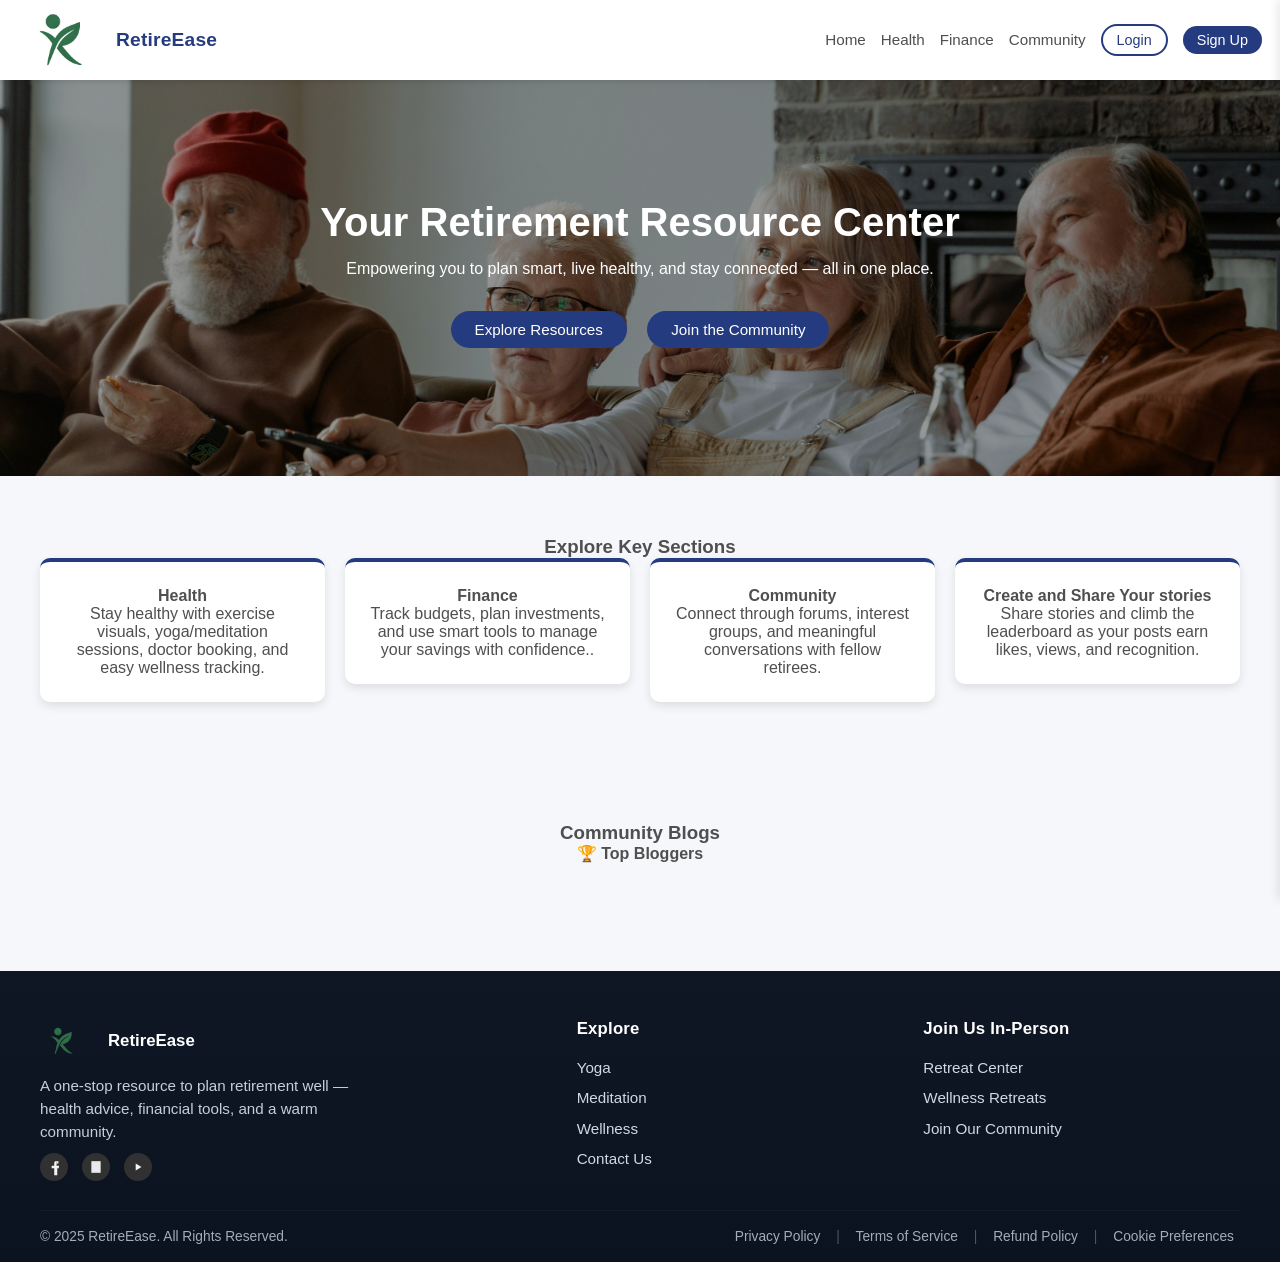
<file: index.html>
<!DOCTYPE html>
<html lang="en">
<head>
  <meta charset="UTF-8" />
  <meta name="viewport" content="width=device-width, initial-scale=1.0" />
  <title>RetireEase |  Retirement Resource Center</title>
  <style>
    :root {
      --primary:#253B80;
      --primary-dark:253B80 ;
      --complementary: #EDB82F;
      --text-dark: #4F4F4F;
      --bg-light: #F5F7FA;
      --footer-bg: #1E3A8A;
      --white: #FFFFFF;
    }

    * {
      margin: 0;
      padding: 0;
      box-sizing: border-box;
      font-family: 'Poppins', sans-serif;
    }

    body {
      background-color: var(--bg-light);
      color: var(--text-dark);
      overflow-x: hidden;
    }
    
   
  
    header {
background-color: var(--white);
      display: flex;
      justify-content: space-between;
      align-items: center;
      padding: 15px 40px;
      position: sticky;
      top: 0;      
      box-shadow: 0 2px 5px rgba(0, 0, 0, 0.1);
      z-index: 1000;
       padding: 12px 18px;
       height:80px;
    }

    header h1 {
      color: var(--primary);
      font-size: 1.6rem;
    }

    .menu-toggle {
      display: none;
      font-size: 1.8rem;
      cursor: pointer;
      color: var(--primary);
      background: none;
      border: none;
    }

    nav ul {
      list-style: none;
      display: flex;
      gap: 15px;
      align-items: center;
    }

    nav ul li a {
      text-decoration: none;
      color: var(--text-dark);
      font-weight: 500;
      transition: color 0.3s;
      font-size: 0.95rem;
    }

    nav ul li a:hover {
      color: var(--primary);
    }

    .btn-login, .btn-signup{
      padding: 6px 14px;
      border-radius: 20px;
      text-decoration: none;
      font-size: 0.9rem;
    }

    .btn-login {
      border: 2px solid var(--primary);
      color: var(--primary);
      transition: 0.3s;
    }

    .btn-login:hover {
      background-color: var(--primary);
      color: var(--white);
    }

    .btn-signup {
      background-color: var(--primary);
      color: var(--white);
      transition: 0.3s;
    }

    .btn-signup:hover {
      background-color: var(--primary-dark);
    }

    /* Sidebar mobile menu */
    nav {
      position: relative;
    }

    nav ul.sidebar {
      position: fixed;
      top: 0;
      right: -250px;
      width: 250px;
      height: 100vh;
      background: var(--white);
      flex-direction: column;
      justify-content: flex-start;
      align-items: flex-start;
      gap: 20px;
      padding: 60px 20px;
      box-shadow: -2px 0 10px rgba(0, 0, 0, 0.1);
      transition: right 0.4s ease;
      z-index: 1500;
    }

    nav ul.sidebar.active {
      right: 0;
    }

    nav ul.sidebar li a {
      font-size: 1rem;
      color: var(--text-dark);
    }

    nav ul.sidebar li a:hover {
      color: var(--primary);
    }

    .close-btn{
      position: absolute;
      top: 15px;
      right: 20px;
      font-size: 1.8rem;
      color: var(--primary);
      cursor: pointer;
      background: none;
      border: none;
    }

    @media (max-width: 768px) {
      nav ul:not(.sidebar) {
        display: none;
      }
      .menu-toggle {
        display: block;
      }
    }

    .hero {
      background: linear-gradient(rgba(0, 0, 0, 0.4), rgba(0, 0, 0, 0.4)),
        url('pexels-mart-production-7329701.jpg') no-repeat center center/cover;
      color: var(--white);
      text-align: center;
      padding: 120px 20px;
    }

    .hero h2 {
      font-size: 2.5rem;
      margin-bottom: 15px;
    }

    .hero p {
      font-size: 1rem;
      margin-bottom: 25px;
      max-width: 600px;
      margin-left: auto;
      margin-right: auto;
    }

    .hero a {
      background-color: var(--primary);
      padding: 10px 24px;
      border-radius: 25px;
      color: var(--white);
      text-decoration: none;
      margin: 8px;
      font-size: 0.95rem;
      transition: 0.3s;
      display: inline-block;
    }

    .hero a:hover {
      background-color: var(--primary-dark);
    }

    .section-banner1 {
      width: 100%;
      overflow: hidden;
    }

    .section-banner1 img {
      width: 100%;
      height: auto;
      display: block;
      object-fit: cover;
    }

    section {
      padding: 60px 30px;
      text-align: center;
    }

    h3.section-title1 {
      font-size: 1.8rem;
      color: var(--primary);
      margin-bottom: 30px;
    }

    .cards {
      display: grid;
      grid-template-columns: repeat(auto-fit, minmax(250px, 1fr));
      gap: 20px;
      width: 100%;
      padding: 0 10px;
    }

    .card{
      background: var(--white);
      border-radius: 10px;
      padding: 25px;
      box-shadow: 0 4px 10px rgba(0, 0, 0, 0.1);
      transition: 0.3s;
      border-top: 4px solid var(--primary);
    }

    .card:hover {
      transform: translateY(-5px);
      box-shadow: 0 6px 15px rgba(0, 0, 0, 0.15);
      border-top: 4px solid var(--complementary);
    }
    
  
    .post-form {
      background: var(--white);
      border-radius: 10px;
      padding: 25px;
      margin-bottom: 40px;
      box-shadow: 0 4px 10px rgba(0, 0, 0, 0.1);
      text-align: left;
      width: 100%;
      max-width: 800px;
      margin-left: auto;
      margin-right: auto;
      border-left: 5px solid var(--complementary);
    }

    .post-form input, .post-form textarea {
      width: 100%;
      padding: 10px;
      margin-bottom: 12px;
      border: 1px solid #ccc;
      border-radius: 8px;
      font-size: 0.9rem;
    }

    .post-form button {
      background-color: var(--complementary);
      color: var(--white);
      border: none;
      padding: 10px 20px;
      border-radius: 25px;
      cursor: pointer;
      font-size: 0.9rem;
      transition: 0.3s;
    }

    .post-form button:hover {
      background-color: var(--primary);
    }

    .leaderboard {
      background-color: var(--white);
      border-radius: 12px;
      padding: 25px;
      box-shadow: 0 4px 10px rgba(0, 0, 0, 0.1);
      margin-top: 40px;
      max-width: 600px;
      margin-left: auto;
      margin-right: auto;
      border-top: 4px solid var(--complementary);
    }

    .leaderboard h4 {
      color: var(--primary);
      margin-bottom: 15px;
    }

    .leaderboard ol li:first-child {
      color: var(--complementary);
      font-weight: bold;
    }



    .footer {
      background-color: var(--footer-bg);
      color: var(--white);
      text-align: center;
      padding: 25px 10px;
      font-size: 0.85rem;
      margin-top: 50px;
    }
    .site-footer {
      background: linear-gradient(180deg, #0f1724 0%, #0b1220 100%);
      color: #e6eef8;
      padding: 48px 28px 18px;
      margin-top: 48px;
      font-size: 0.95rem;
    }

    .footer-inner {
      max-width: 1200px;
      margin: 0 auto;
      display: grid;
      grid-template-columns: 1.6fr 1fr 1fr;
      gap: 30px;
      align-items: start;
    }

    .footer-col h4 {
      color: #fff;
      margin-bottom: 14px;
      font-size: 1.05rem;
      letter-spacing: 0.2px;
    }

    .footer-brand .footer-logo {
      display: flex;
      align-items: center;
      gap: 12px;
      margin-bottom: 12px;
    }
    .footer-logo svg { border-radius: 8px; }
    .brand-name { font-weight: 600; font-size: 1.05rem; color: #fff; }

    .footer-desc {
      color: rgba(230,238,248,0.85);
      margin-bottom: 10px;
      line-height: 1.5;
      max-width: 330px;
    }

    .footer-link {
      display: inline-block;
      color: #EDB82F;
      margin-bottom: 18px;
      text-decoration: none;
    }

    .socials a {
      display: inline-block;
      margin-right: 10px;
      opacity: 0.95;
      transition: transform .15s, opacity .15s;
    }
    .socials a:hover { transform: translateY(-3px); opacity: 1; }

    .footer-nav ul,
    .footer-join ul {
      list-style: none;
      padding: 0;
      margin: 0;
      line-height: 2.0;
    }

    .footer-nav a,
    .footer-join a {
      color: rgba(230,238,248,0.9);
      text-decoration: none;
      transition: color .15s;
      font-weight: 500;
    }
    .footer-nav a:hover, .footer-join a:hover { color: var(--complementary); }

    .footer-bottom {
      max-width: 1200px;
      margin: 26px auto 0;
      display: flex;
      justify-content: space-between;
      align-items: center;
      gap: 12px;
      padding-top: 18px;
      border-top: 1px solid rgba(255,255,255,0.04);
      font-size: 0.86rem;
      color: rgba(230,238,248,0.7);
    }

    .policies a {
      color: rgba(230,238,248,0.7);
      text-decoration: none;
      margin: 0 6px;
    }
    .policies a:hover { color: var(--white); }
    .sep { margin: 0 6px; color: rgba(230,238,248,0.3); }

    /* Responsive */
    @media (max-width: 900px) {
      .footer-inner { grid-template-columns: 1fr; gap: 18px; }
      .footer-bottom { flex-direction: column; align-items: flex-start; gap: 8px; padding-top: 14px; }
      .footer-desc { max-width: 100%; }
    }
    .logo {
  display: block;
  height: 86px;        /* desktop size — increase from 60px */
  max-height: 86px;
  width: auto;
  object-fit: contain;
}
.header-left {
  display: flex;
  align-items: center;
  gap: 12px;
}

.brand-text {
  color: var(--primary);
  font-size: 1.20rem;
  font-weight: 600;
  letter-spacing: 0.2px;
}

/* responsive: smaller logo on narrow screens */
@media (max-width: 900px) {
  .logo {
    height: 56px;     /* smaller on mobile */
    max-height: 56px;
  }

 

  .brand-text { display: none; } /* hide text on small screens if needed */
}
  a {
  text-decoration: none;   /* removes underline */
  color: inherit;          /* makes the link use the parent text color */
}
  </style>
</head>
<body>
  <!-- <header>
   <img src="retireeaselogo.png" 
     alt="RetireEase Logo" 
     style="height:60px; object-fit:contain;">

    <button class="menu-toggle" id="menuToggle">☰</button>
    <nav>
      <ul>
        <li><a href="#">Home</a></li>
        <li><a href="#">Health</a></li>
        <li><a href="#">Finance</a></li>
        <li><a href="#">Community</a></li>
        
        <li><a href="login.html" class="btn-login">Login</a></li>
        <li><a href="signup.html" class="btn-signup">Sign Up</a></li>
      </ul>
      <ul class="sidebar" id="sidebar">
        <button class="close-btn" id="closeBtn">×</button>
        <li><a href="#">Home</a></li>
        <li><a href="#">Health</a></li>
        <li><a href="#">Finance</a></li>
        <li><a href="#">Community</a></li>
        <li><a href="#">Blogs</a></li>
        <li><a href="#">Tools & Resources</a></li>
        <li><a href="#">About Us</a></li>
        <li><a href="#">Contact Us</a></li>
        <li><a href="#" class="btn-login">Login</a></li>
        <li><a href="#" class="btn-signup">Sign Up</a></li>
      </ul>
    </nav>
  </header> -->
<header>
  <div class="header-left">
    <img src="retireeaselogo.png"
         alt="RetireEase Logo"
         class="logo">
              <span class="brand-text">RetireEase</span>
    
  </div>

  <button class="menu-toggle" id="menuToggle">☰</button>

  <nav>
    <ul>
      <li><a href="#">Home</a></li>
      <li><a href="health.html">Health</a></li>
      <li><a href="finance.html">Finance</a></li>
      <li><a href="community.html">Community</a></li>
      <li><a href="login.html" class="btn-login">Login</a></li>
      <li><a href="signup.html" class="btn-signup">Sign Up</a></li>
    </ul>

    <!-- mobile sidebar unchanged -->
    <ul class="sidebar" id="sidebar">
      <button class="close-btn" id="closeBtn">×</button>
      <!-- sidebar links -->
    </ul>
  </nav>
</header>

  <section class="hero">
    
    <h2>Your Retirement Resource Center</h2>
    <p>Empowering you to plan smart, live healthy, and stay connected — all in one place.</p>
    <a href="#">Explore Resources</a>
    <a href="#">Join the Community</a>
  </section>



  <section id="features">
    <h3 class="section-title">Explore Key Sections</h3>
    <div class="cards">
       <a href="health.html">
      <div class="card">
       
        <h4>Health</h4>
        <p>Stay healthy with exercise visuals, yoga/meditation sessions, doctor booking, and easy wellness tracking.</p>
      </div>
    </a>
      <a href="finance.html"><div class="card">
        <h4>Finance</h4>
        <p>Track budgets, plan investments, and use smart tools to manage your savings with confidence..</p>
      </div>
    </a>
      <a href="community.html"><div class="card">
        <h4>Community</h4>
        <p>Connect through forums, interest groups, and meaningful conversations with fellow retirees.</p>
      </div>
      </a>
      <a href="blogs.html">
      <div class="card">
        <h4>
          Create and Share Your stories
        </h4>
        <p>Share stories and climb the leaderboard as your posts earn likes, views, and recognition.</p>
      </div>
    </a>

    </div>
    <div class="cards" id="blogContainer"></div>

  </section>
   <section id="blogs
   ">
   
    <h3 class="section-title">Community Blogs</h3>

    <div class="cards" id="blogContainer"></div>

    <div class="leaderboard1">
      <h4>🏆 Top Bloggers</h4>
      <ol id="leaderboardList"></ol>
    </div>
  </section>
  <footer class="site-footer">
    <div class="footer-inner">
      <div class="footer-col footer-brand">
        <!-- small logo (SVG) -->
        <div class="footer-logo">
          <!-- <svg width="44" height="44" viewBox="0 0 24 24" fill="none" aria-hidden="true" xmlns="http://www.w3.org/2000/svg"> -->
            <img src="retireeaselogo.png"
         alt="RetireEase Logo"
         class="logo" style="height:44px; object-fit:contain;">
            <rect width="24" height="24" rx="4" fill="#EDB82F"></rect>
            <path d="M7 15c1-2 5-6 10-7" stroke="#111827" stroke-width="1.5" stroke-linecap="round" stroke-linejoin="round"/>
          </svg>
          <span class="brand-name">RetireEase</span>
        </div>

        <p class="footer-desc">
          A one-stop resource to plan retirement well — health advice, financial tools, and a warm community.
        </p>

      

        <div class="socials">
          <!-- simple circular icons -->
          <a aria-label="Facebook" href="#"><svg width="28" height="28" viewBox="0 0 24 24" fill="none"><circle cx="12" cy="12" r="12" fill="#333"/><path d="M14 9h1.8V6.8H14c-1.1 0-1.8.7-1.8 1.8V11H10v2h2.2v6h2.6v-6H16l.4-2h-2.2V7.8c0-.4.2-.8.8-.8z" fill="#fff"/></svg></a>
          <a aria-label="Instagram" href="#"><svg width="28" height="28" viewBox="0 0 24 24" fill="none"><circle cx="12" cy="12" r="12" fill="#333"/><path d="M8 7h8v10H8z" fill="#fff" opacity="0.95"/></svg></a>
          <a aria-label="YouTube" href="#"><svg width="28" height="28" viewBox="0 0 24 24" fill="none"><circle cx="12" cy="12" r="12" fill="#333"/><path d="M10 9l5 3-5 3V9z" fill="#fff"/></svg></a>
        </div>
      </div>

      <div class="footer-col footer-nav">
        <h4>Explore</h4>
        <ul>
        <li><a href="#">Yoga</a></li>
          <li><a href="#">Meditation</a></li>
          <li><a href="#">Wellness</a></li>
     
          <li><a href="#">Contact Us</a></li>
        </ul>
      </div>

      <div class="footer-col footer-join">
        <h4>Join Us In-Person</h4>
        <ul>
          <li><a href="#">Retreat Center</a></li>
         
          <li><a href="#">Wellness Retreats</a></li>
         
          <li><a href="#">Join Our Community</a></li>
        </ul>
      </div>
    </div>

    <div class="footer-bottom">
      <div class="copyright">© 2025 RetireEase. All Rights Reserved.</div>
      <div class="policies">
        <a href="#">Privacy Policy</a>
        <span class="sep">|</span>
        <a href="#">Terms of Service</a>
        <span class="sep">|</span>
        <a href="#">Refund Policy</a>
        <span class="sep">|</span>
        <a href="#">Cookie Preferences</a>
      </div>
    </div>
  </footer>
    

 

  <script>
    const menuToggle = document.getElementById('menuToggle');
    const sidebar = document.getElementById('sidebar');
    const closeBtn = document.getElementById('closeBtn');

    menuToggle.addEventListener('click', () => {
      sidebar.classList.add('active');
    });

    closeBtn.addEventListener('click', () => {
      sidebar.classList.remove('active');
    });
     async function fetchLeaderboard() {
      try {
        const res = await fetch('/api/leaderboard');
        const data = await res.json();
        const leaderboardList = document.getElementById('leaderboardList');
        leaderboardList.innerHTML = '';
        data.forEach(user => {
          const li = document.createElement('li');
          li.textContent = `${user.username} — ${user.likes} Likes, ${user.reach} Reach`;
          leaderboardList.appendChild(li);
        });
      } catch (err) {
        console.error('Error fetching leaderboard:', err);
      }
    }

    setInterval(fetchLeaderboard, 86400000);

    document.getElementById('blogForm').addEventListener('submit', async (e) => {
      e.preventDefault();
      const title = document.getElementById('blogTitle').value;
      const content = document.getElementById('blogContent').value;
      const blogContainer = document.getElementById('blogContainer');

      const blogCard = document.createElement('div');
      blogCard.classList.add('card');
      blogCard.innerHTML = `<h4>${title}</h4><p>${content}</p>`;
      blogContainer.prepend(blogCard);

      try {
        await fetch('/api/blogs', {
          method: 'POST',
          headers: { 'Content-Type': 'application/json' },
          body: JSON.stringify({ title, content })
        });
        document.getElementById('blogForm').reset();
      } catch (err) {
        console.error('Error posting blog:', err);
      }
    });

    fetchLeaderboard();
  </script>
</body>
</html>
</file>
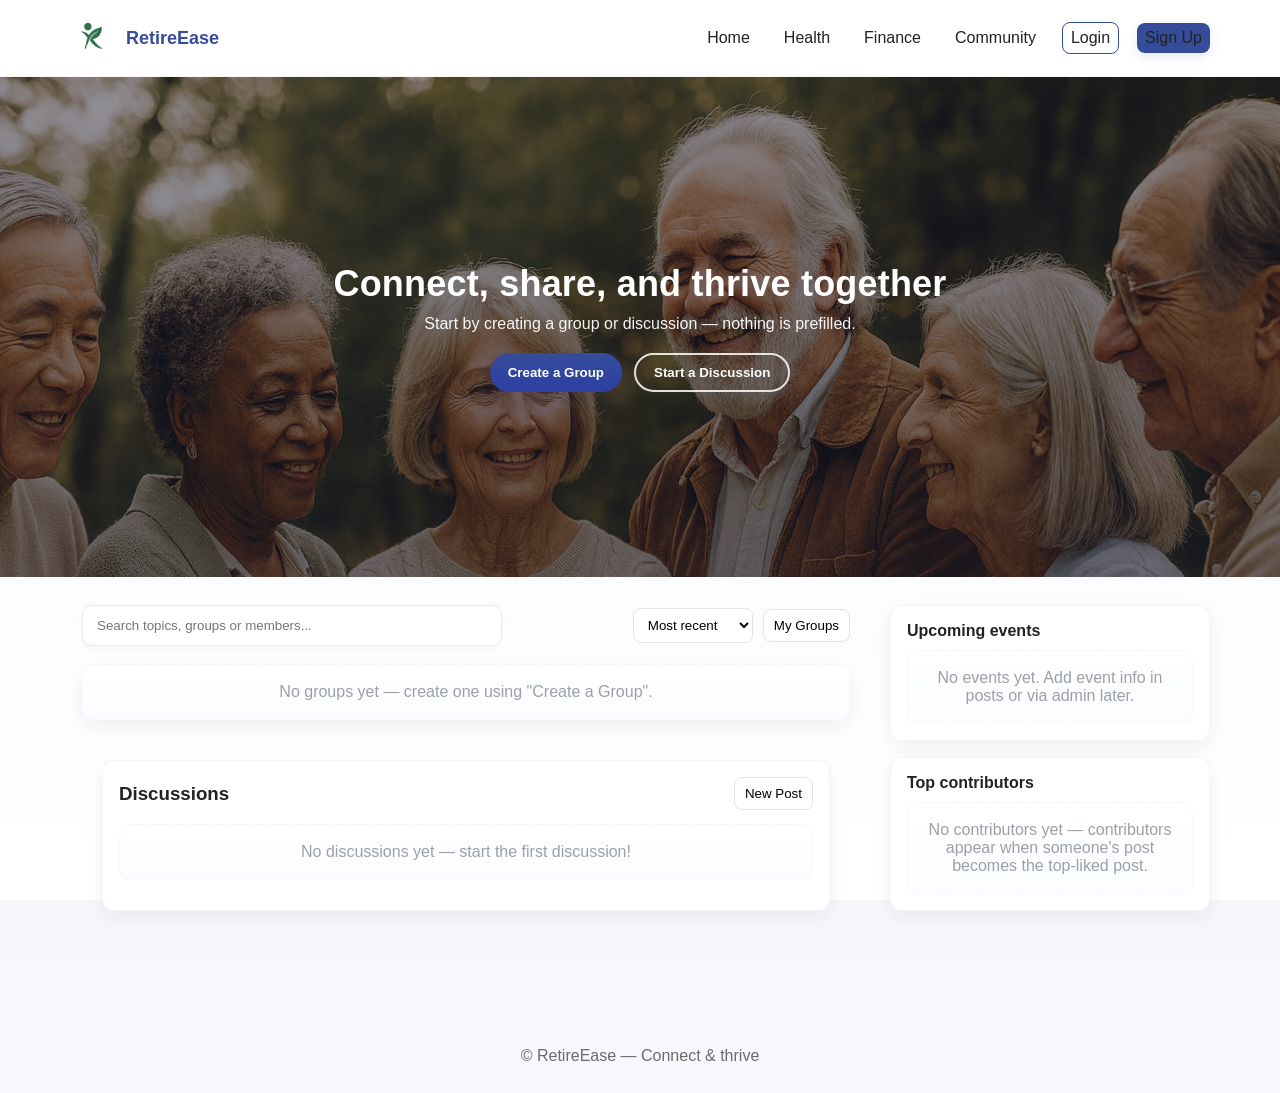
<file: community.html>
<!doctype html>
<html lang="en">
<head>
  <meta charset="utf-8" />
  <meta name="viewport" content="width=device-width, initial-scale=1" />
  <title>RetireEase — Community</title>
  <style>
    :root{
      --site-max: 1180px;
      --left-max: 820px;
      --sidebar-w: 320px;
      --accent: #354c9a;
      --accent-2: #2e3fa3;
      --muted: #6b6b6b;
      --muted-2: #9aa0a6;
      --bg: #f6f7fb;
      --card-bg: #fff;
      --glass: rgba(255,255,255,0.6);
      --radius: 12px;
      --soft-shadow: 0 8px 20px rgba(30,30,60,0.06);
    }
    /* reset-ish */
    *{box-sizing:border-box}
    html,body{height:100%}
    body{
      margin:0;
      font-family: Inter, "Segoe UI", Roboto, Arial, sans-serif;
      background:linear-gradient(180deg,#f6f7fb 0%, #ffffff 100%);
      color:#222;
      -webkit-font-smoothing:antialiased;
      -moz-osx-font-smoothing:grayscale;
    }

    /* header */
    .site-header{
      background:#fff;
      border-bottom:1px solid rgba(20,20,40,0.03);
      position:sticky; top:0; z-index:60;
      backdrop-filter: blur(4px);
    }
    .header-inner{
      max-width:var(--site-max);
      margin:0 auto;
      padding:14px 20px;
      display:flex; align-items:center; justify-content:space-between;
      gap:12px;
    }
    .brand{display:flex;align-items:center;gap:12px}
    .brand img{width:44px;height:44px;border-radius:8px;object-fit:cover}
    .site-title{font-weight:700;color:var(--accent);font-size:18px}
    .main-nav{display:flex;align-items:center;gap:18px}
    .main-nav a{color:#222;text-decoration:none;padding:6px 8px;border-radius:8px;font-weight:500}
    .btn-login{border:1px solid var(--accent); padding:6px 12px;border-radius:20px}
    .btn-signup{background:var(--accent); color:#fff; padding:8px 14px;border-radius:22px;box-shadow: 0 4px 12px rgba(53,76,154,0.12)}

    /* hero */
    .hero{
      min-height: 500px;
      display:flex; align-items:center;
      position:relative;

  background: url('people.png') top center/cover no-repeat;
}

 

    .hero::after{
      content:""; position:absolute; inset:0;
      background:linear-gradient(180deg, rgba(20,20,40,0.45), rgba(20,20,40,0.55));
    }
    .hero-inner{
      max-width:var(--site-max);
      margin:0 auto;
      width:100%;
      padding:52px 20px;
      position:relative; z-index:2;
      display:flex; align-items:center; justify-content:center;
      text-align:center; flex-direction:column;
    }
    .hero h1{color:#fff; font-size:36px; margin:0 0 10px; letter-spacing:0.2px}
    .hero p{color:rgba(255,255,255,0.95); margin:0 0 20px; font-weight:500}
    .hero-cta{display:flex; gap:12px; flex-wrap:wrap; justify-content:center}
    .btn-ghost{
      background:transparent; color:#fff; border:2px solid rgba(255,255,255,0.85);
      padding:10px 18px; border-radius:28px; cursor:pointer; font-weight:600;
    }
    .btn-primary{
      background: linear-gradient(180deg,var(--accent), var(--accent-2));
      color:#fff; padding:10px 18px; border-radius:28px; border:0; cursor:pointer; font-weight:600;
      box-shadow: 0 10px 30px rgba(46,63,163,0.12);
    }

    /* main layout */
    .page-main{
      max-width:var(--site-max);
      margin: 28px auto;
      padding: 0 20px 60px;
      display:grid;
      grid-template-columns: 1fr var(--sidebar-w);
      gap:28px;
      align-items:start;
    }

    /* left column container (centers content under hero) */
    .left-col{
      max-width: var(--left-max);
      margin: 0 auto;
      width:100%;
      padding: 0 12px;
    }

    /* controls */
    .controls{
      display:flex;
      gap:12px;
      align-items:center;
      justify-content:space-between;
      margin-bottom:18px;
      flex-wrap:wrap;
    }
    .search input{
      width:420px; max-width:100%;
      padding:12px 14px; border-radius:10px; border:1px solid #e6e9ee;
      background: #fff;
      box-shadow: 0 2px 8px rgba(30,30,60,0.03);
    }
    .filter-row{display:flex; gap:10px; align-items:center}

    select, button.small{
      padding:8px 10px; border-radius:8px; border:1px solid #e1e4ea;
      background:#fff; cursor:pointer;
    }

    /* groups grid */
    .groups-grid{
      display:grid;
      grid-template-columns: repeat(auto-fit, minmax(260px, 1fr));
      gap:18px;
    }
    .card{
      background:var(--card-bg);
      border-radius: var(--radius);
      padding:16px;
      box-shadow: var(--soft-shadow);
      border: 1px solid rgba(20,20,40,0.04);
      transition: transform .18s ease, box-shadow .18s ease;
    }
    .card:hover{ transform: translateY(-6px); box-shadow: 0 18px 40px rgba(30,30,60,0.08) }

    .group-card{text-align:center; padding:20px}
    .group-card h3{margin:0 0 8px; font-size:18px}
    .group-card p{color:var(--muted); font-size:14px; line-height:1.45}
    .meta{color:var(--muted-2); margin-top:12px; font-size:13px}
    .card-actions{margin-top:12px; display:flex; gap:8px; justify-content:center}
    .card-actions button{padding:8px 12px;border-radius:10px;border:1px solid rgba(20,20,40,0.06);background:#fff;cursor:pointer}

    /* discussions */
    .discussions-card{
      margin-top:20px;
      padding:20px;
      border-radius:12px;
    }
    .discussions-card h3{margin:0 0 12px}
    .posts-list{display:flex; flex-direction:column; gap:12px}
    .post{
      padding:14px;
      border-radius:10px;
      background:linear-gradient(180deg,#fff,#fbfcff);
      border:1px solid rgba(20,20,40,0.04);
      transition: box-shadow .12s ease;
    }
    .post:hover{ box-shadow: 0 10px 30px rgba(30,30,60,0.04) }
    .post-meta{color:var(--muted-2); font-size:13px; margin-bottom:6px}
    .post-actions{margin-top:8px; display:flex; gap:10px; align-items:center}
    .like-btn{background:#fff;border:1px solid rgba(46,63,163,0.08);padding:8px 10px;border-radius:10px;cursor:pointer}

    /* sidebar */
    .sidebar .card{padding:16px; margin-bottom:16px}
    .events-list li{margin-bottom:10px;color:var(--muted)}
    .contributors-list li{margin-bottom:8px;color:#222}

    /* empty states */
    .empty-note{padding:18px;border-radius:12px;background:linear-gradient(180deg,#fff,#fbfcff); text-align:center; color:var(--muted-2); border:1px dashed rgba(150,150,160,0.08)}

    /* modal */
    .modal{position:fixed; inset:0; background:rgba(6,10,20,0.45); display:flex; align-items:center; justify-content:center; padding:16px; z-index:90}
    .modal.hidden{display:none}
    .modal-card{width:100%; max-width:720px; background: #fff; border-radius:12px; padding:20px; box-shadow: 0 18px 60px rgba(20,20,60,0.12)}
    .modal input, .modal textarea{width:100%; padding:12px;border-radius:10px;border:1px solid #e6e9ee;margin-top:10px}

    /* tiny helpers */
    .muted{color:var(--muted)}
    .right{text-align:right}

    @media (max-width: 1100px){
      .page-main{grid-template-columns: 1fr 300px; padding:0 18px}
      .left-col{max-width:700px}
    }
    @media (max-width: 900px){
      .page-main{grid-template-columns: 1fr}
      .left-col{max-width:100%; margin:0}
      .hero h1{font-size:28px}
      .hero-inner{padding:36px 18px}
    }
  </style>
</head>
<body>
  <header class="site-header">
    <div class="header-inner">
      <div class="brand">
        <a href="index.html" title="RetireEase home">
          <img src="retireeaselogo.png" alt="RetireEase logo">
        </a>
        <div class="site-title">RetireEase</div>
      </div>

      <nav class="main-nav" aria-label="Main navigation">
        <a href="index.html">Home</a>
        <a href="health.html">Health</a>
        <a href="finance.html">Finance</a>
        <a href="community.html" aria-current="page">Community</a>
        <a class="btn-login" href="#">Login</a>
        <a class="btn-signup" href="#">Sign Up</a>
      </nav>
    </div>
  </header>

  <section class="hero" role="banner" aria-label="Community hero">
    <div class="hero-inner">
      <h1>Connect, share, and thrive together</h1>
      <p>Start by creating a group or discussion — nothing is prefilled.</p>
      <div class="hero-cta">
        <button id="openCreateGroup" class="btn-primary">Create a Group</button>
        <button id="newPostBtn" class="btn-ghost">Start a Discussion</button>
      </div>
    </div>
  </section>

  <main class="page-main" role="main">
    <!-- left column -->
    <div class="left-col">
      <div class="controls">
        <div class="search">
          <input id="searchInput" placeholder="Search topics, groups or members..." aria-label="Search community">
        </div>
        <div class="filter-row">
          <select id="sortSelect" aria-label="Sort posts">
            <option value="recent">Most recent</option>
            <option value="popular">Most popular</option>
          </select>
          <button id="filterBtn" class="small">My Groups</button>
        </div>
      </div>

      <!-- groups -->
      <section aria-label="Groups">
        <div id="groups" class="groups-grid" aria-live="polite">
          <!-- empty by default; JS will inject -->
        </div>
      </section>

      <!-- discussions -->
      <section aria-label="Discussions" class="discussions-card" >
        <div class="card">
          <div style="display:flex;align-items:center;justify-content:space-between;gap:12px">
            <h3 style="margin:0">Discussions</h3>
            <div class="right"><button id="openNewPost" class="small">New Post</button></div>
          </div>

          <div id="postsList" class="posts-list" style="margin-top:14px">
            <!-- starts empty -->
          </div>

          <div style="display:flex;justify-content:center;margin-top:14px">
            <button id="loadMorePosts" class="small">Load more</button>
          </div>
        </div>
      </section>
    </div>

    <!-- sidebar -->
    <aside class="sidebar" aria-label="Sidebar">
      <div class="card">
        <h4 style="margin:0 0 10px 0">Upcoming events</h4>
        <div id="eventsArea" class="empty-note">No events yet. Add event info in posts or via admin later.</div>
        <ul id="eventsList" class="events-list" style="margin-top:8px; padding-left:18px; display:none"></ul>
      </div>

      <div class="card">
        <h4 style="margin:0 0 10px 0">Top contributors</h4>
        <div id="contributorsArea" class="empty-note">No contributors yet — contributors appear when someone's post becomes the top-liked post.</div>
        <ol id="contributorsList" class="contributors-list" style="margin-top:8px; padding-left:18px; display:none"></ol>
      </div>
    </aside>
  </main>

  <!-- Create Group Modal -->
  <div id="createGroupModal" class="modal hidden" role="dialog" aria-modal="true">
    <div class="modal-card">
      <button id="closeCreateGroup" class="modal-close" aria-label="Close" style="float:right;border:none;background:none;font-size:22px;cursor:pointer">&times;</button>
      <h3 style="margin-top:0">Create a Group</h3>
      <input id="groupTitle" placeholder="Group name">
      <textarea id="groupDesc" rows="3" placeholder="Short description"></textarea>
      <div style="display:flex;gap:10px;justify-content:flex-end;margin-top:12px">
        <button id="submitGroup" class="btn-primary">Create</button>
        <button id="cancelGroup" class="small">Cancel</button>
      </div>
    </div>
  </div>

  <!-- New Post Modal -->
  <div id="newPostModal" class="modal hidden" role="dialog" aria-modal="true">
    <div class="modal-card">
      <button id="closeModal" class="modal-close" aria-label="Close" style="float:right;border:none;background:none;font-size:22px;cursor:pointer">&times;</button>
      <h3 style="margin-top:0">Create a discussion</h3>
      <input id="postTitle" placeholder="Title" aria-label="Post title" />
      <input id="postAuthor" placeholder="Author name (optional)" aria-label="Author name" />
      <textarea id="postBody" rows="5" placeholder="Write your post..." aria-label="Post content"></textarea>
      <div style="display:flex;gap:10px;justify-content:flex-end;margin-top:12px">
        <button id="submitPost" class="btn-primary">Post</button>
        <button id="cancelPost" class="small">Cancel</button>
      </div>
    </div>
  </div>

  <footer style="padding:28px 0;text-align:center;color:var(--muted)">
    © RetireEase — Connect & thrive
  </footer>

  <script>
  (function(){
    // Config
    const HERO_IMAGE = 'people.png';
    const POSTS_PAGE_SIZE = 5;

    // Elements
    const groupsEl = document.getElementById('groups');
    const postsListEl = document.getElementById('postsList');
    const eventsListEl = document.getElementById('eventsList');
    const eventsArea = document.getElementById('eventsArea');
    const contributorsListEl = document.getElementById('contributorsList');
    const contributorsArea = document.getElementById('contributorsArea');

    const searchInput = document.getElementById('searchInput');
    const sortSelect = document.getElementById('sortSelect');
    const filterBtn = document.getElementById('filterBtn');

    const openCreateGroup = document.getElementById('openCreateGroup');
    const createGroupModal = document.getElementById('createGroupModal');
    const closeCreateGroup = document.getElementById('closeCreateGroup');
    const cancelGroup = document.getElementById('cancelGroup');
    const submitGroup = document.getElementById('submitGroup');
    const groupTitle = document.getElementById('groupTitle');
    const groupDesc = document.getElementById('groupDesc');

    const newPostBtn = document.getElementById('newPostBtn');
    const openNewPost = document.getElementById('openNewPost');
    const newPostModal = document.getElementById('newPostModal');
    const closeModal = document.getElementById('closeModal');
    const cancelPost = document.getElementById('cancelPost');
    const submitPost = document.getElementById('submitPost');
    const postTitle = document.getElementById('postTitle');
    const postBody = document.getElementById('postBody');
    const postAuthor = document.getElementById('postAuthor');
    const loadMoreBtn = document.getElementById('loadMorePosts');

    // LocalStorage keys
    const LS_GROUPS = 're_groups_v3';
    const LS_POSTS = 're_posts_v3';
    const LS_JOINED = 're_joined_v3';
    const LS_CONTRIBUTORS = 're_contrib_v3';
    const LS_LIKES = 're_likes_v3';

    // State
    let postsOffset = 0;
    let myGroupsOnly = false;

    function uid(prefix='id'){ return prefix + '_' + Math.random().toString(36).slice(2,9); }
    function loadLS(k){ try{ return JSON.parse(localStorage.getItem(k) || '[]'); }catch(e){return []}}
    function saveLS(k,v){ try{ localStorage.setItem(k, JSON.stringify(v)); }catch(e){} }
    function escapeHtml(s){ return String(s||'').replace(/[&<>"']/g, c=>({'&':'&amp;','<':'&lt;','>':'&gt;','"':'&quot;',"'":'&#39;'}[c])); }
    function fmtTime(ts){
      const d = new Date(ts); const diff = Date.now() - ts;
      if(diff < 60000) return Math.round(diff/1000)+'s ago';
      if(diff < 3600000) return Math.round(diff/60000)+'m ago';
      if(diff < 86400000) return Math.round(diff/3600000)+'h ago';
      return Math.round(diff/86400000)+'d ago';
    }

    // Renderers
    function renderGroups(){
      const q = (searchInput.value||'').toLowerCase().trim();
      const groups = loadLS(LS_GROUPS);
      groupsEl.innerHTML = '';
      if(!groups.length){
        groupsEl.innerHTML = '<div class="card empty-note">No groups yet — create one using "Create a Group".</div>';
        return;
      }
      const joined = loadLS(LS_JOINED);
      groups.forEach(g=>{
        if(q && !g.title.toLowerCase().includes(q) && !(g.desc||'').toLowerCase().includes(q)) return;
        const a = document.createElement('article');
        a.className = 'card group-card';
        a.dataset.id = g.id;
        a.innerHTML = `<h3>${escapeHtml(g.title)}</h3><p>${escapeHtml(g.desc||'')}</p><div class="meta">${g.members||0} members</div><div class="card-actions"><button class="join">${joined.includes(g.id)?'Joined':'Join'}</button><button class="view">View</button></div>`;
        a.style.opacity = (myGroupsOnly && !joined.includes(g.id)) ? '0.45' : '1';
        groupsEl.appendChild(a);
      });
    }

    function renderPosts(reset=false){
      if(reset){ postsOffset = 0; postsListEl.innerHTML = ''; }
      const all = loadLS(LS_POSTS).slice().sort((a,b)=> b.time - a.time);
      if(!all.length){
        postsListEl.innerHTML = '<div class="empty-note">No discussions yet — start the first discussion!</div>';
        loadMoreBtn.style.display = 'none';
        return;
      }
      if(sortSelect.value === 'popular'){
        all.sort((a,b)=> (b.likes||0) - (a.likes||0));
      }
      const slice = all.slice(postsOffset, postsOffset + POSTS_PAGE_SIZE);
      slice.forEach(p=>{
        const liked = loadLS(LS_LIKES) || [];
        const isLiked = liked.includes(p.id);
        const el = document.createElement('article');
        el.className = 'post';
        el.dataset.id = p.id;
        el.innerHTML = `
          <div style="display:flex;justify-content:space-between;align-items:flex-start;gap:12px">
            <div style="flex:1">
              <h4 style="margin:0 0 6px">${escapeHtml(p.title)}</h4>
              <div class="post-meta">by ${escapeHtml(p.author||'Anonymous')} • ${fmtTime(p.time)}</div>
              <div style="margin-top:8px;color:var(--muted)">${escapeHtml(p.content)}</div>
            </div>
            <div style="margin-left:12px;display:flex;flex-direction:column;align-items:flex-end;gap:8px">
              <button class="like-btn like">${isLiked ? 'Liked' : 'Like'} (${p.likes||0})</button>
            </div>
          </div>
        `;
        postsListEl.appendChild(el);
      });
      postsOffset += slice.length;
      loadMoreBtn.style.display = (postsOffset < all.length) ? '' : 'none';
    }

    function renderEvents(){
      const events = loadLS('re_events_v3') || [];
      if(!events.length){ eventsListEl.style.display='none'; eventsArea.style.display=''; return; }
      eventsListEl.innerHTML = '';
      events.forEach(e=>{
        const li = document.createElement('li');
        li.innerHTML = `<strong>${escapeHtml(e.title)}</strong> — ${escapeHtml(e.when)}`;
        eventsListEl.appendChild(li);
      });
      eventsListEl.style.display=''; eventsArea.style.display='none';
    }

    function renderContributors(){
      const list = loadLS(LS_CONTRIBUTORS) || [];
      if(!list.length){ contributorsListEl.style.display='none'; contributorsArea.style.display=''; return; }
      contributorsListEl.innerHTML = '';
      list.forEach(c=>{
        const li = document.createElement('li');
        li.textContent = c;
        contributorsListEl.appendChild(li);
      });
      contributorsListEl.style.display=''; contributorsArea.style.display='none';
    }

    // business logic: contributor only when strictly top-liked
    function checkTopContributorForPost(postId){
      const posts = loadLS(LS_POSTS) || [];
      const target = posts.find(p=> p.id === postId);
      if(!target) return;
      const othersMax = posts.filter(p=> p.id !== postId).reduce((m,p)=> Math.max(m, p.likes||0), -1);
      if((target.likes||0) > othersMax){
        const contributors = loadLS(LS_CONTRIBUTORS) || [];
        if(!contributors.includes(target.author)){
          contributors.unshift(target.author || 'Anonymous');
          saveLS(LS_CONTRIBUTORS, contributors.slice(0,10));
          renderContributors();
        }
      }
    }

    // interactions
    function wire(){
      openCreateGroup.addEventListener('click', ()=> createGroupModal.classList.remove('hidden'));
      closeCreateGroup.addEventListener('click', ()=> createGroupModal.classList.add('hidden'));
      cancelGroup.addEventListener('click', ()=> createGroupModal.classList.add('hidden'));
      submitGroup.addEventListener('click', function(){
        const title = (groupTitle.value||'').trim();
        const desc = (groupDesc.value||'').trim();
        if(!title){ alert('Add a group name'); return; }
        const groups = loadLS(LS_GROUPS);
        groups.unshift({ id: uid('g'), title, desc, members: 1 });
        saveLS(LS_GROUPS, groups);
        groupTitle.value=''; groupDesc.value='';
        createGroupModal.classList.add('hidden');
        renderGroups();
      });

      [newPostBtn, openNewPost].forEach(el=> el && el.addEventListener('click', ()=> newPostModal.classList.remove('hidden')));
      [closeModal, cancelPost].forEach(el=> el && el.addEventListener('click', ()=> newPostModal.classList.add('hidden')));
      submitPost.addEventListener('click', function(){
        const title = (postTitle.value||'').trim();
        const body = (postBody.value||'').trim();
        let author = (postAuthor.value||'').trim();
        if(!title || !body){ alert('Add title and content'); return; }
        if(!author) author = 'You';
        const posts = loadLS(LS_POSTS);
        posts.unshift({ id: uid('p'), title, content: body, author, time: Date.now(), likes: 0 });
        saveLS(LS_POSTS, posts);
        postTitle.value=''; postBody.value=''; postAuthor.value='';
        newPostModal.classList.add('hidden');
        renderPosts(true);
      });

      searchInput.addEventListener('input', ()=> { renderGroups(); renderPosts(true); });
      sortSelect.addEventListener('change', ()=> renderPosts(true));
      filterBtn.addEventListener('click', function(){
        myGroupsOnly = !myGroupsOnly;
        filterBtn.textContent = myGroupsOnly ? 'All Groups' : 'My Groups';
        renderGroups();
      });

      document.addEventListener('click', function(e){
        if(e.target.matches('.join')){
          const card = e.target.closest('.group-card'); if(!card) return;
          const id = card.dataset.id;
          let joined = loadLS(LS_JOINED);
          if(joined.includes(id)){
            joined = joined.filter(x=> x !== id); e.target.textContent = 'Join';
            let groups = loadLS(LS_GROUPS);
            groups = groups.map(g=> g.id===id ? {...g, members: Math.max(0,(g.members||1)-1)} : g);
            saveLS(LS_GROUPS, groups);
          } else {
            joined.unshift(id); e.target.textContent = 'Joined';
            let groups = loadLS(LS_GROUPS);
            groups = groups.map(g=> g.id===id ? {...g, members: (g.members||0)+1} : g);
            saveLS(LS_GROUPS, groups);
          }
          saveLS(LS_JOINED, joined);
          renderGroups();
        }

        if(e.target.matches('.view')){
          const card = e.target.closest('.group-card'); if(!card) return;
          alert('Open group: ' + (card.querySelector('h3')?.textContent || 'Group') + ' (demo)');
        }

        if(e.target.matches('.like')){
          const postEl = e.target.closest('.post'); if(!postEl) return;
          const id = postEl.dataset.id;
          const liked = loadLS(LS_LIKES);
          const posts = loadLS(LS_POSTS);
          const idx = liked.indexOf(id);
          let postsUpdated = posts.map(p => {
            if(p.id === id){
              if(idx === -1){ p.likes = (p.likes||0) + 1; liked.push(id); }
              else { p.likes = Math.max(0, (p.likes||0) - 1); liked.splice(idx,1); }
            }
            return p;
          });
          saveLS(LS_POSTS, postsUpdated);
          saveLS(LS_LIKES, liked);
          checkTopContributorForPost(id);
          renderPosts(true);
        }

        if(e.target.matches('.reply')){
          const post = e.target.closest('.post'); if(!post) return;
          const title = post.querySelector('h4')?.textContent || '';
          const reply = prompt('Reply to "' + title + '"');
          if(reply) alert('Reply posted (demo): ' + reply);
        }
      });

      loadMoreBtn.addEventListener('click', ()=> renderPosts(false));
      document.addEventListener('keydown', function(e){ if(e.key === 'Escape'){ createGroupModal.classList.add('hidden'); newPostModal.classList.add('hidden'); }});
    }

    // init
    function init(){
      // ensure keys
      [LS_GROUPS, LS_POSTS, LS_JOINED, LS_CONTRIBUTORS, LS_LIKES, 're_events_v3'].forEach(k=> { if(localStorage.getItem(k) === null) saveLS(k, []); });

      // render initial empty states
      renderGroups();
      renderPosts(true);
      renderEvents();
      renderContributors();
      wire();

      // safety: set hero background (in case image path needs override)
      const hero = document.querySelector('.hero');
      if(hero){ hero.style.backgroundImage = `url('${HERO_IMAGE}')`; }
    }

    init();
  })();
  </script>
</body>
</html>
</file>
